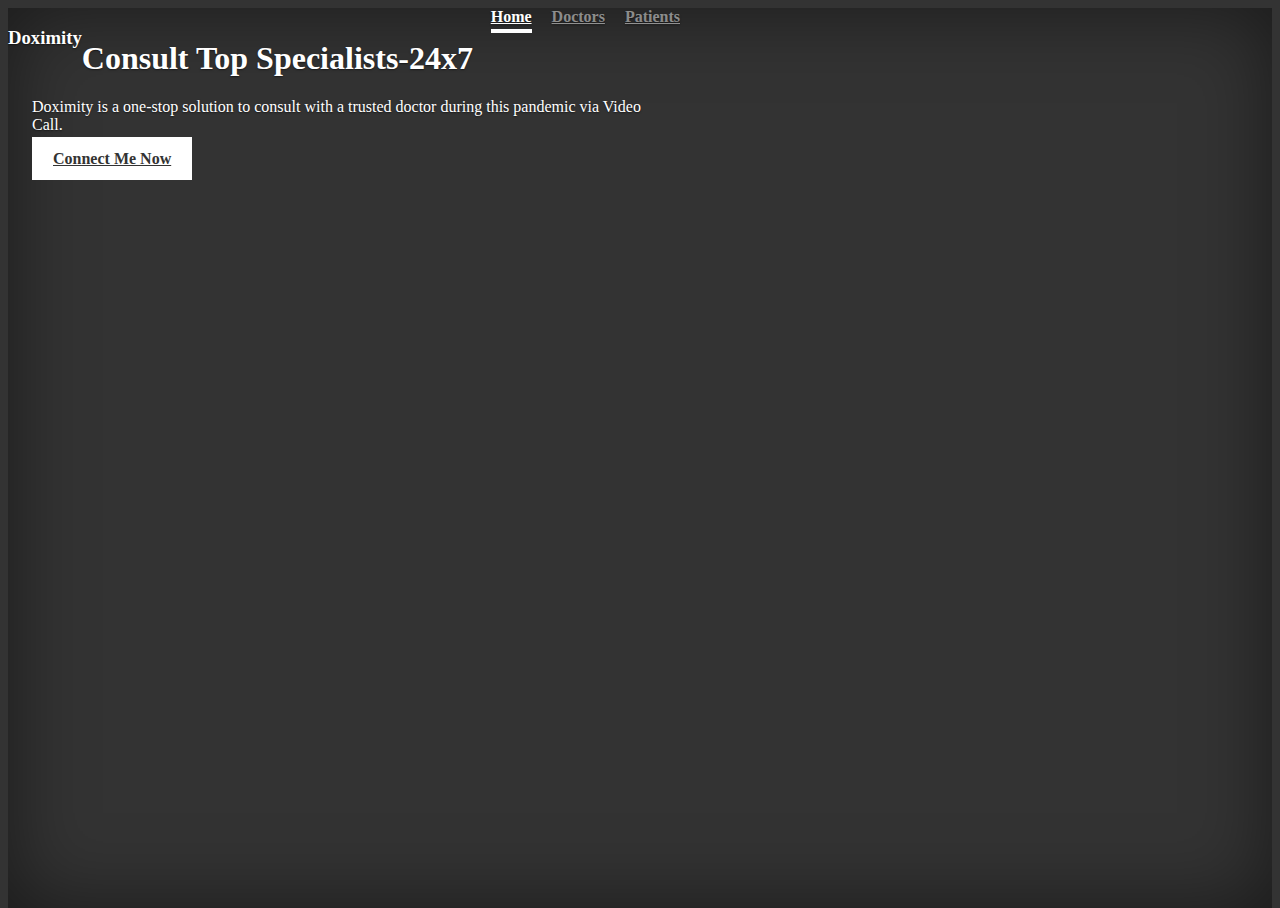
<file: cover/index.html>
<!doctype html>
<html lang="en">
  <head>
    <meta charset="utf-8">
    <meta name="viewport" content="width=device-width, initial-scale=1, shrink-to-fit=no">
    <meta name="description" content="">
    <meta name="author" content="Mark Otto, Jacob Thornton, and Bootstrap contributors">
    <meta name="generator" content="Jekyll v4.0.1">
    <title>Home Page</title>

    <link rel="canonical" href="https://getbootstrap.com/docs/4.5/examples/cover/">

    <!-- Bootstrap core CSS -->
    <link rel="stylesheet" href="https://stackpath.bootstrapcdn.com/bootstrap/4.5.0/css/bootstrap.min.css" integrity="sha384-9aIt2nRpC12Uk9gS9baDl411NQApFmC26EwAOH8WgZl5MYYxFfc+NcPb1dKGj7Sk" crossorigin="anonymous">

    <style>
      .bd-placeholder-img {
        font-size: 1.125rem;
        text-anchor: middle;
        -webkit-user-select: none;
        -moz-user-select: none;
        -ms-user-select: none;
        user-select: none;
      }

      @media (min-width: 768px) {
        .bd-placeholder-img-lg {
          font-size: 3.5rem;
        }
      }
    </style>
    <!-- Custom styles for this template -->
    <link href="cover.css" rel="stylesheet">
  </head>
  <body class="text-center">
    <div class="cover-container d-flex w-100 h-100 p-3 mx-auto flex-column">
  <header class="masthead mb-auto">
    <div class="inner">
      <h3 class="masthead-brand">Doximity</h3>
      <nav class="nav nav-masthead justify-content-center">
        <a class="nav-link active" href="#">Home</a>
        <a class="nav-link" href="#">Doctors</a>
        <a class="nav-link" href="#">Patients</a>
      </nav>
    </div>
  </header>

  <main role="main" class="inner cover">
    <h1 class="cover-heading">Consult Top Specialists-24x7</h1>
    <p class="lead">Doximity is a one-stop solution to consult with a trusted doctor during this pandemic via Video Call.</p>
    <p class="lead">
      <a href="#" class="btn btn-lg btn-secondary">Connect Me Now</a>
    </p>
  </main>

  <footer class="mastfoot mt-auto">
    <div class="inner">
      <!-- <p>Cover template for <a href="https://getbootstrap.com/">Bootstrap</a>, by <a href="https://twitter.com/mdo">@mdo</a>.</p> -->
    </div>
  </footer>
</div>
</body>
</html>
</file>
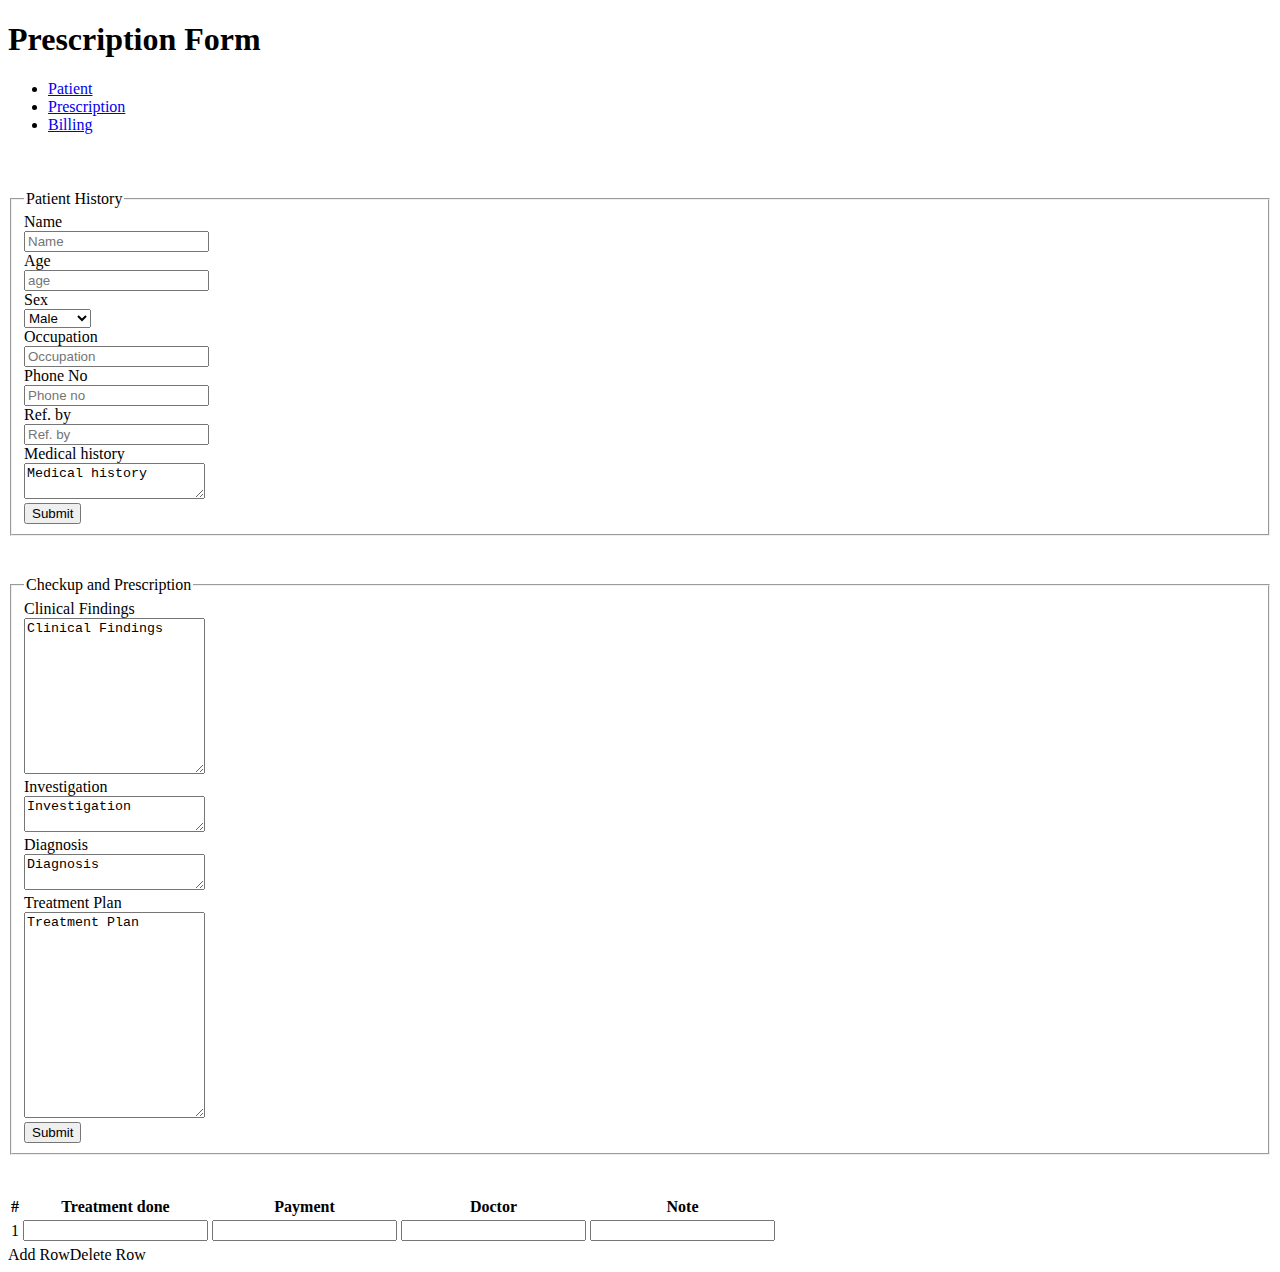
<file: Prescription Form/index.html>
<!DOCTYPE html>
<html lang="en">
<head>
    <meta charset="UTF-8">
    <meta name="viewport" content="width=device-width, initial-scale=1.0">
    <link rel="stylesheet" href="https://stackpath.bootstrapcdn.com/bootstrap/4.5.0/css/bootstrap.min.css" integrity="sha384-9aIt2nRpC12Uk9gS9baDl411NQApFmC26EwAOH8WgZl5MYYxFfc+NcPb1dKGj7Sk" crossorigin="anonymous">
    <title>Prescription Form</title>
    <style>
        button{
            text-align: center;
        }
    </style>
</head>
<body>
    
<h1> Prescription Form</h1>

<ul class="nav nav-tabs">
    <li class="active"><a data-toggle="tab" href="#patient">Patient</a></li>
    <li><a data-toggle="tab" href="#prescription">Prescription</a></li>
    <li><a data-toggle="tab" href="#billing">Billing</a></li>
</ul>
<div class="tab-content">
    <div id="patient" class="tab-pane fade in active">
        <div class="container-fluid">
            <div style="height:40px"></div>
            <div class="row">
                <div class="col-xs-1 col-sm-2 col-md-2 "></div>
                <form method="POST" action="" accept-charset="UTF-8" class="form-horizontal col-xs-12 col-sm-10 col-md-8">
                    <!-- <form class="form-horizontal col-xs-10 col-sm-6 col-md-4 ">-->
                    <fieldset>
                        <!-- Form Name -->
                        <legend>Patient History</legend>
                        <!-- Text input-->
                        <div class="form-group">
                            <label class="col-md-1 control-label" for="name">Name</label>
                            <div class="col-md-5">
                                <input id="name" name="name" type="text" placeholder="Name" class="form-control input-md">
                            </div>
                            <label class="col-md-1 control-label" for="age">Age</label>
                            <div class="col-md-2">
                                <input id="age" name="age" type="text" placeholder="age" class="form-control input-md">
                            </div>
                            <label class="col-md-1 control-label" for="Sex">Sex</label>
                            <div class="col-md-2">
                                <select class="select form-control" name="sex[]" id="sex">
                                    <option value="Male">
                                        Male
                                    </option>
                                    <option value="Female">
                                        Female
                                    </option>
                                    <option value="NA">
                                        NA
                                    </option>
                                </select>
                            </div>
                        </div>
                        
                        <div class="form-group">
                            <label class="col-md-6 control-label" for="occupation">Occupation</label>
                            <div class="col-md-6">
                                <input id="occupation" name="occupation" type="text" placeholder="Occupation" class="form-control input-md">
                            </div>
                            <label class="col-md-6 control-label" for="phone">Phone No</label>
                            <div class="col-md-4">
                                <input id="phone" name="phone" type="text" placeholder="Phone no" class="form-control input-md">
                            </div>
                        </div>
                        <div class="form-group">
                            <label class="col-md-6 control-label" for="ref">Ref. by</label>
                            <div class="col-md-11">
                                <input id="ref" name="ref" type="text" placeholder="Ref. by" class="form-control input-md">
                            </div>
                        </div>
                        <!-- Textarea -->
                        <div class="form-group">
                            <label class="col-md-6 control-label" for="history">Medical history</label>
                            <div class="col-md-11">
                                <textarea class="form-control" id="history" name="history">Medical history</textarea>
                            </div>
                        </div>
                        <!-- Textarea -->
                        <!-- Button -->
                        <div class="form-group">
                            <label class="col-md-1 control-label" for="submit"></label>
                            <div class="col-md-4">
                                <button id="submit" name="submit" class="btn btn-primary">Submit</button>
                            </div>
                        </div>
                    </fieldset>
                    <!--</form>-->
                </form>
            </div>
        </div>
    </div>
    <div id="prescription" class="tab-pane fade">
        <div class="container-fluid">
            <div style="height:40px"></div>
            <div class="row">
                <div class="col-xs-1 col-sm-2 col-md-2 "></div>
                <form method="POST" action="" accept-charset="UTF-8" class="form-horizontal col-xs-12 col-sm-10 col-md-8">
                    <!-- <form class="form-horizontal col-xs-10 col-sm-6 col-md-4 ">-->
                    <fieldset>
                        <!-- Form Name -->
                        <legend>Checkup and Prescription</legend>
                        
                        <!-- Textarea-->
                        <div class="form-group">
                            <label class="col-md-6 control-label" for="findings">Clinical Findings</label>
                            <div class="col-md-11">
                                <textarea class="form-control" id="findings" name="findings" style="height:150px">Clinical Findings</textarea>
                            </div>
                        </div>
                        <!-- Textarea -->
                        <div class="form-group">
                            <label class="col-md-1 control-label" for="Investigation">Investigation</label>
                            <div class="col-md-11">
                                <textarea class="form-control" id="Investigation" name="Investigation">Investigation</textarea>
                            </div>
                        </div>
                        <!-- Textarea -->
                        <div class="form-group">
                            <label class="col-md-1 control-label" for="Diagnosis">Diagnosis</label>
                            <div class="col-md-11">
                                <textarea class="form-control" id="Diagnosis" name="Diagnosis">Diagnosis</textarea>
                            </div>
                        </div>
                        <!-- Textarea -->
                        <div class="form-group">
                            <label class="col-md-6 control-label" for="Treatment">Treatment Plan</label>
                            <div class="col-md-11">
                                <textarea class="form-control" id="Treatment" name="Treatment" style="height:200px">Treatment Plan</textarea>
                            </div>
                        </div>
                        <!-- Button -->
                        <div class="form-group">
                            <label class="col-md-1 control-label" for="submit"></label>
                            <div class="col-md-4">
                                <button id="submit" name="submit" class="btn btn-primary">Submit</button>
                            </div>
                        </div>
                    </fieldset>
                    <!--</form>-->
                </form>
            </div>
        </div>
    </div>
    <div id="billing" class="tab-pane fade">
        <div class="container">
            <div style="height:40px"></div>
            <div class="row clearfix">
                <div class="col-md-12 column">
                    <table class="table table-bordered table-hover" id="tab_logic">
                        <thead>
                            <tr>
                                <th class="text-center">
                                    #
                                </th>
                                <th class="text-center">
                                    Treatment done
                                </th>
                                <th class="text-center">
                                    Payment
                                </th>
                                <th class="text-center">
                                    Doctor
                                </th>
                                <th class="text-center">
                                    Note
                                </th>
                            </tr>
                        </thead>
                        <tbody>
                            <tr id='addr0'>
                                <td>
                                    1
                                </td>
                                <td>
                                    <input type="text" name='treatment0' placeholder='' class="form-control" />
                                </td>
                                <td>
                                    <input type="text" name='payment0' placeholder='' class="form-control" />
                                </td>
                                <td>
                                    <input type="text" name='doc0' placeholder='' class="form-control" />
                                </td>
                                <td>
                                    <input type="text" name='note0' placeholder='' class="form-control" />
                                </td>
                            </tr>
                            <tr id='addr1'></tr>
                        </tbody>
                    </table>
                </div>
            </div>
            <a id="add_row" class="btn btn-default pull-left">Add Row</a><a id='delete_row' class="pull-right btn btn-default">Delete Row</a>
        </div>
    </div>
</div>
    
<script src="https://code.jquery.com/jquery-3.5.1.slim.min.js" integrity="sha384-DfXdz2htPH0lsSSs5nCTpuj/zy4C+OGpamoFVy38MVBnE+IbbVYUew+OrCXaRkfj" crossorigin="anonymous"></script>
<script src="https://cdn.jsdelivr.net/npm/popper.js@1.16.0/dist/umd/popper.min.js" integrity="sha384-Q6E9RHvbIyZFJoft+2mJbHaEWldlvI9IOYy5n3zV9zzTtmI3UksdQRVvoxMfooAo" crossorigin="anonymous"></script>
<script src="https://stackpath.bootstrapcdn.com/bootstrap/4.5.0/js/bootstrap.min.js" integrity="sha384-OgVRvuATP1z7JjHLkuOU7Xw704+h835Lr+6QL9UvYjZE3Ipu6Tp75j7Bh/kR0JKI" crossorigin="anonymous"></script>
<script src="script.js"></script>
</body>
</html>
</file>
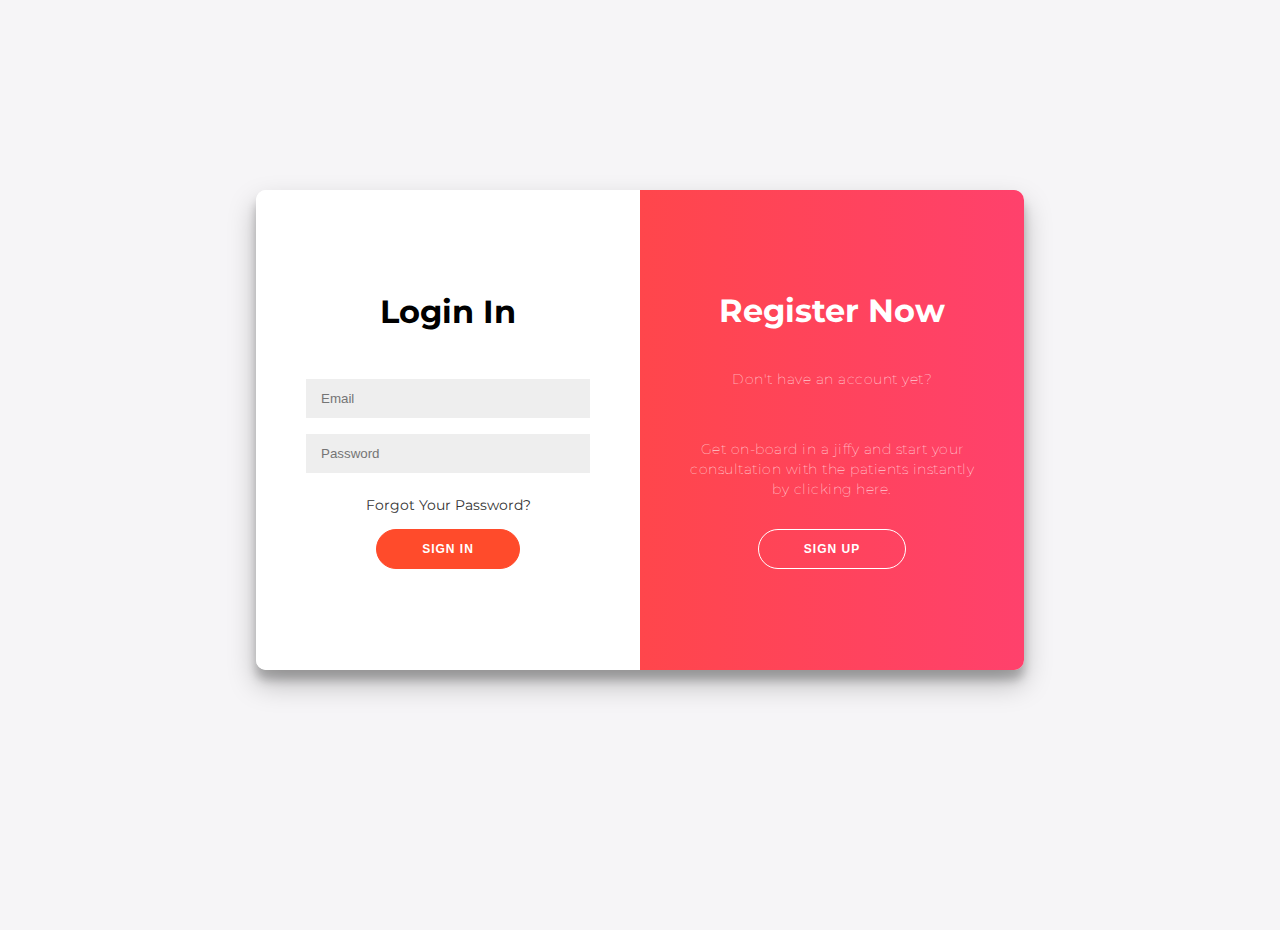
<file: signlog.html>
<!DOCTYPE html>
<html>
<head>
	<title>SignUp and Login</title>
	<link rel="stylesheet" type="text/css" href="style.css">
	<link rel="stylesheet" href="https://cdnjs.cloudflare.com/ajax/libs/font-awesome/4.7.0/css/font-awesome.min.css">
</head>
<body>

<div class="container" id="container">
<div class="form-container sign-up-container">

<form action="">
	<h1>Create Account</h1>
	<!-- <div class="social-container">
		<a href="#" class="social"><i class="fa fa-facebook"></i></a>
		<a href="#" class="social"><i class="fa fa-google"></i></a>
		<a href="#" class="social"><i class="fa fa-linkedin"></i></a>
	</div> -->
	<!-- <span>or use your email for registration</span> -->
	<br>
	<input type="text" name="registration_id" placeholder="Registration No.">
	<input type="text" name="name" placeholder="Name">
	<input type="number" name="phone_number" placeholder="Phone Number">	
	<input type="email" name="email" placeholder="Email">
	<input type="password" name="password" placeholder="Password">
	<input type="password" name="confirm_password" placeholder="Confirm Password">
	<button style="margin-top: 10px ;">Register Now</button>
</form>
</div>
<div class="form-container sign-in-container">
	<form action="#">
		<h1>Login In</h1>
		<div class="social-container">
		<!-- <a href="#" class="social"><i class="fa fa-facebook"></i></a> -->
		<!-- <a href="#" class="social"><i class="fa fa-google"></i></a> -->
		<!-- <a href="#" class="social"><i class="fa fa-linkedin"></i></a> -->
	</div>
	<!-- <span>or use your account</span> -->
	<input type="email" name="email" placeholder="Email">
	<input type="password" name="password" placeholder="Password">
	<a href="#">Forgot Your Password?</a>

	<button>Sign In</button>
	</form>
</div>
<div class="overlay-container">
	<div class="overlay">
		<div class="overlay-panel overlay-left">
			<h1>Welcome back, Doc!</h1>
			<br>
			<p>
			Already registered with us?</p><p>
			Please sign in with your credentials by clicking here.</p>
			<button class="ghost" id="signIn">Sign In</button>
		</div>
		<div class="overlay-panel overlay-right">
			<h1> Register Now</h1>
			<br>
			<p> Don't have an account yet?</p>
			<p>Get on-board in a jiffy and start your consultation with the patients instantly by clicking here.</p>
			
			<button class="ghost" id="signUp">Sign Up</button>
		</div>
	</div>
</div>
</div>

<script type="text/javascript">
	const signUpButton = document.getElementById('signUp');
	const signInButton = document.getElementById('signIn');
	const container = document.getElementById('container');

	signUpButton.addEventListener('click', () => {
		container.classList.add("right-panel-active");
	});
	signInButton.addEventListener('click', () => {
		container.classList.remove("right-panel-active");
	});
</script>

</body>
</html>
</file>
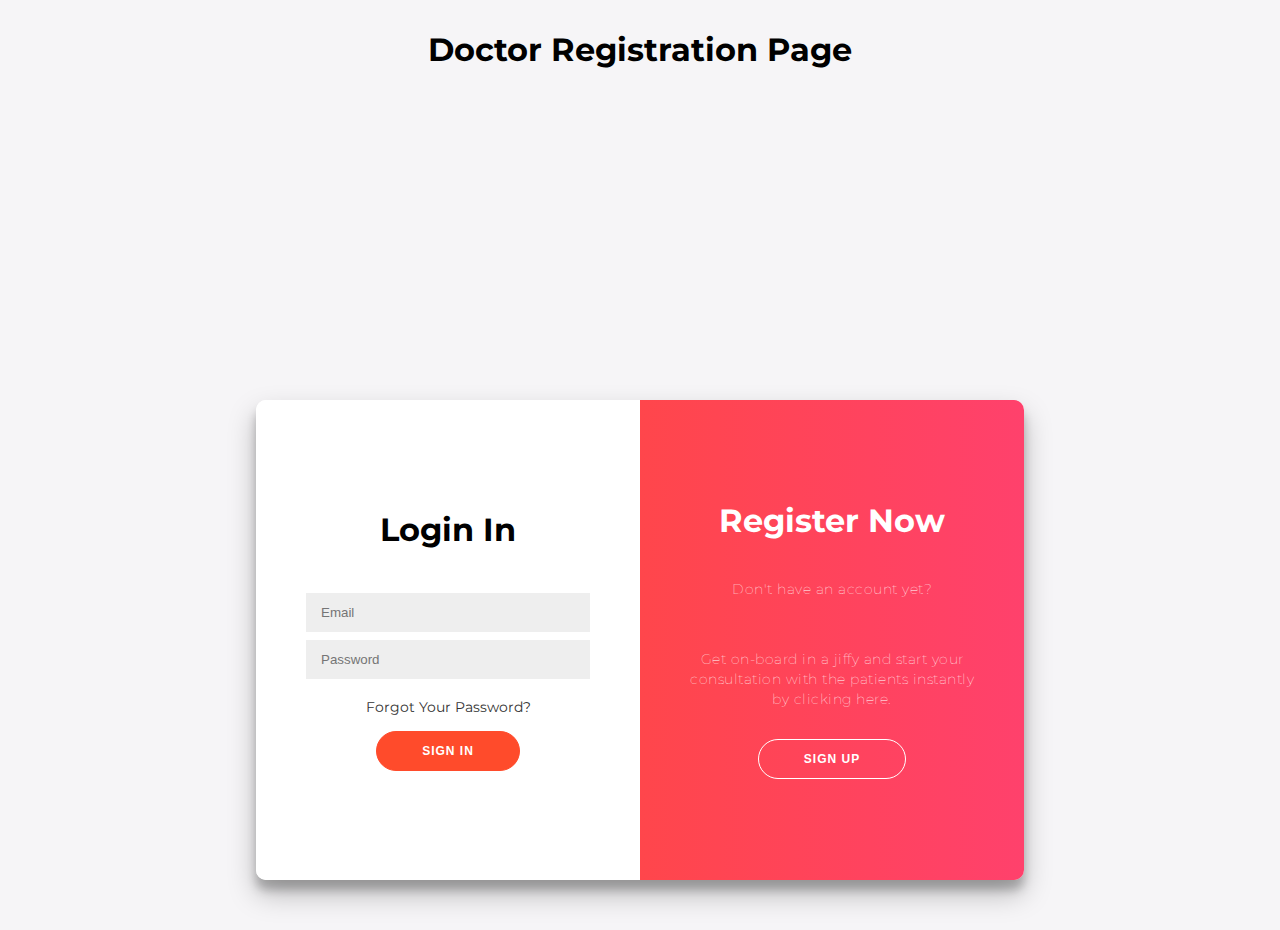
<file: Doctor Registration Page/signlog.html>
<!DOCTYPE html>
<html>
<head>
	<title>SignUp and Login</title>
	<link rel="stylesheet" type="text/css" href="style.css">
	<link rel="stylesheet" href="https://cdnjs.cloudflare.com/ajax/libs/font-awesome/4.7.0/css/font-awesome.min.css">

	<!-- <link href="https://fonts.googleapis.com/css?family=Indie+Flower|Lobster" rel="stylesheet"> -->
</head>
<body>
<h1 id="heading">Doctor Registration Page</h1>
<div class="container" id="container">
<div class="form-container sign-up-container">

<form action="">
	<h1>Create Account</h1>
	<!-- <div class="social-container">
		<a href="#" class="social"><i class="fa fa-facebook"></i></a>
		<a href="#" class="social"><i class="fa fa-google"></i></a>
		<a href="#" class="social"><i class="fa fa-linkedin"></i></a>
	</div> -->
	<!-- <span>or use your email for registration</span> -->
	<br>
	<input type="text" name="registration_id" placeholder="Registration No.">
	<input type="text" name="name" placeholder="Name">
	<input type="number" name="phone_number" placeholder="Phone Number">
	<input type="email" name="email" placeholder="Email">
	<input type="password" name="password" placeholder="Password">
	<input type="password" name="confirm_password" placeholder="Confirm Password">
	<button>Register Now</button>
</form>
</div>
<div class="form-container sign-in-container">
	<form action="#">
		<h1>Login In</h1>
		<div class="social-container">
		<!-- <a href="#" class="social"><i class="fa fa-facebook"></i></a> -->
		<!-- <a href="#" class="social"><i class="fa fa-google"></i></a> -->
		<!-- <a href="#" class="social"><i class="fa fa-linkedin"></i></a> -->
	</div>
	<!-- <span>or use your account</span> -->
	<input type="email" name="email" placeholder="Email">
	<input type="password" name="password" placeholder="Password">
	<a href="#">Forgot Your Password?</a>

	<button>Sign In</button>
	</form>
</div>
<div class="overlay-container">
	<div class="overlay">
		<div class="overlay-panel overlay-left">
			<h1>Welcome back, Doc!</h1>
			<br>
			<p>
			Already registered with us?</p><p>
			Please sign in with your credentials by clicking here.</p>
			<button class="ghost" id="signIn">Sign In</button>
		</div>
		<div class="overlay-panel overlay-right">
			<h1> Register Now</h1>
			<br>
			<p> Don't have an account yet?</p>
			<p>Get on-board in a jiffy and start your consultation with the patients instantly by clicking here.</p>

			<button class="ghost" id="signUp">Sign Up</button>
		</div>
	</div>
</div>
</div>


<!-- <footer>
	<p>Made with love by </p>
    www 🎲 Runtime_Terror 🎲 com
  </footer> -->

<script type="text/javascript">
	const signUpButton = document.getElementById('signUp');
	const signInButton = document.getElementById('signIn');
	const container = document.getElementById('container');

	signUpButton.addEventListener('click', () => {
		container.classList.add("right-panel-active");
	});
	signInButton.addEventListener('click', () => {
		container.classList.remove("right-panel-active");
	});
</script>

</body>
</html>
</file>
<file: cover/cover.css>
/*
 * Globals
 */

/* Links */
a,
a:focus,
a:hover {
  color: #fff;
}

/* Custom default button */
.btn-secondary,
.btn-secondary:hover,
.btn-secondary:focus {
  color: #333;
  text-shadow: none; /* Prevent inheritance from `body` */
  background-color: #fff;
  border: .05rem solid #fff;
}


/*
 * Base structure
 */

html,
body {
  height: 100%;
  /* background: url('C:\\Users\\hp\\Downloads\\hush-naidoo-yo01Z-9HQAw-unsplash.jpg'); */
  background-color: #333;
  /* background-position: center;
  background-size: contain;
  background-repeat: no-repeat; */

}

body {

  display: -ms-flexbox;
  display: flex;
  color: #fff;
  text-shadow: 0 .05rem .1rem rgba(0, 0, 0, .5);
  box-shadow: inset 0 0 5rem rgba(0, 0, 0, .5);
}

.cover-container {
  max-width: 42em;
}


/*
 * Header
 */
.masthead {
  margin-bottom: 2rem;
}

.masthead-brand {
  margin-bottom: 0;
}

.nav-masthead .nav-link {
  padding: .25rem 0;
  font-weight: 700;
  color: rgba(255, 255, 255, .5);
  background-color: transparent;
  border-bottom: .25rem solid transparent;
}

.nav-masthead .nav-link:hover,
.nav-masthead .nav-link:focus {
  border-bottom-color: rgba(255, 255, 255, .25);
}

.nav-masthead .nav-link + .nav-link {
  margin-left: 1rem;
}

.nav-masthead .active {
  color: #fff;
  border-bottom-color: #fff;
}

@media (min-width: 48em) {
  .masthead-brand {
    float: left;
  }
  .nav-masthead {
    float: right;
  }
}


/*
 * Cover
 */
.cover {
  padding: 0 1.5rem;
}
.cover .btn-lg {
  padding: .75rem 1.25rem;
  font-weight: 700;
}


/*
 * Footer
 */
.mastfoot {
  color: rgba(255, 255, 255, .5);
}
</file>
<file: style.css>
@import url('https://fonts.googleapis.com/css?family=Montserrat:400,800');

* {
	box-sizing: border-box;
}

body {
	background: #f6f5f7;
	display: flex;
	justify-content: center;
	align-items: center;
	flex-direction: column;
	font-family: 'Montserrat', sans-serif;
	height: 100vh;
	margin: -20px 0 50px;
}

h1 {
	font-weight: bold;
	margin: 0;
}

h2 {
	text-align: center;
}

p {
	font-size: 14px;
	font-weight: 100;
	line-height: 20px;
	letter-spacing: 0.5px;
	margin: 20px 0 30px;
}

span {
	font-size: 12px;
}

a {
	color: #333;
	font-size: 14px;
	text-decoration: none;
	margin: 15px 0;
}

button {
	border-radius: 20px;
	border: 1px solid #FF4B2B;
	background-color: #FF4B2B;
	color: #FFFFFF;
	font-size: 12px;
	font-weight: bold;
	padding: 12px 45px;
	letter-spacing: 1px;
	text-transform: uppercase;
	transition: transform 80ms ease-in;
}

button:active {
	transform: scale(0.95);
}

button:focus {
	outline: none;
}

button.ghost {
	background-color: transparent;
	border-color: #FFFFFF;
}

form {
	background-color: #FFFFFF;
	display: flex;
	align-items: center;
	justify-content: center;
	flex-direction: column;
	padding: 0 50px;
	height: 100%;
	text-align: center;
}

input {
	background-color: #eee;
	border: none;
	padding: 12px 15px;
	margin: 8px 0;
	width: 100%;
}

.container {
	background-color: #fff;
	border-radius: 10px;
  	box-shadow: 0 14px 28px rgba(0,0,0,0.25), 
			0 10px 10px rgba(0,0,0,0.22);
	position: relative;
	overflow: hidden;
	width: 768px;
	max-width: 100%;
	min-height: 480px;
}

.form-container {
	position: absolute;
	top: 0;
	height: 100%;
	transition: all 0.6s ease-in-out;
}

.sign-in-container {
	left: 0;
	width: 50%;
	z-index: 2;
}

.container.right-panel-active .sign-in-container {
	transform: translateX(100%);
}

.sign-up-container {
	left: 0;
	width: 50%;
	opacity: 0;
	z-index: 1;
}

.container.right-panel-active .sign-up-container {
	transform: translateX(100%);
	opacity: 1;
	z-index: 5;
	animation: show 0.6s;
}

@keyframes show {
	0%, 49.99% {
		opacity: 0;
		z-index: 1;
	}
	
	50%, 100% {
		opacity: 1;
		z-index: 5;
	}
}

.overlay-container {
	position: absolute;
	top: 0;
	left: 50%;
	width: 50%;
	height: 100%;
	overflow: hidden;
	transition: transform 0.6s ease-in-out;
	z-index: 100;
}

.container.right-panel-active .overlay-container{
	transform: translateX(-100%);
}

.overlay {
	background: #FF416C;
	background: -webkit-linear-gradient(to right, #FF4B2B, #FF416C);
	background: linear-gradient(to right, #FF4B2B, #FF416C);
	background-repeat: no-repeat;
	background-size: cover;
	background-position: 0 0;
	color: #FFFFFF;
	position: relative;
	left: -100%;
	height: 100%;
	width: 200%;
  	transform: translateX(0);
	transition: transform 0.6s ease-in-out;
}

.container.right-panel-active .overlay {
  	transform: translateX(50%);
}

.overlay-panel {
	position: absolute;
	display: flex;
	align-items: center;
	justify-content: center;
	flex-direction: column;
	padding: 0 40px;
	text-align: center;
	top: 0;
	height: 100%;
	width: 50%;
	transform: translateX(0);
	transition: transform 0.6s ease-in-out;
}

.overlay-left {
	transform: translateX(-20%);
}

.container.right-panel-active .overlay-left {
	transform: translateX(0);
}

.overlay-right {
	right: 0;
	transform: translateX(0);
}

.container.right-panel-active .overlay-right {
	transform: translateX(20%);
}

.social-container {
	margin: 20px 0;
}

.social-container a {
	border: 1px solid #DDDDDD;
	border-radius: 50%;
	display: inline-flex;
	justify-content: center;
	align-items: center;
	margin: 0 5px;
	height: 40px;
	width: 40px;
}
</file>
<file: Doctor Registration Page/style.css>
@import url('https://fonts.googleapis.com/css?family=Montserrat:400,800');

* {
	box-sizing: border-box;
}

body {
	background: #f6f5f7;
	display: flex;
	justify-content: center;
	align-items: center;
	flex-direction: column;
	font-family: 'Montserrat', sans-serif;
	height: 100vh;
	margin: -20px 0 50px;
}

h1 {
	font-weight: bold;
	margin: 0;
}

h2 {
	text-align: center;
}

p {
	font-size: 14px;
	font-weight: 100;
	line-height: 20px;
	letter-spacing: 0.5px;
	margin: 20px 0 30px;
}

span {
	font-size: 12px;
}

a {
	color: #333;
	font-size: 14px;
	text-decoration: none;
	margin: 15px 0;
}

button {
	border-radius: 20px;
	border: 1px solid #FF4B2B;
	background-color: #FF4B2B;
	color: #FFFFFF;
	font-size: 12px;
	font-weight: bold;
	padding: 12px 45px;
	letter-spacing: 1px;
	text-transform: uppercase;
	transition: transform 80ms ease-in;
}

button:active {
	transform: scale(0.95);
}

button:focus {
	outline: none;
}

button.ghost {
	background-color: transparent;
	border-color: #FFFFFF;
}

form {
	background-color: #FFFFFF;
	display: flex;
	align-items: center;
	justify-content: center;
	flex-direction: column;
	padding: 0 50px;
	height: 100%;
	text-align: center;
}

input {
	background-color: #eee;
	border: none;
	padding: 12px 15px;
	margin: 4px 0;
	width: 100%;
}

.container {
	background-color: #fff;
	border-radius: 10px;
  	box-shadow: 0 14px 28px rgba(0,0,0,0.25),
			0 10px 10px rgba(0,0,0,0.22);
	position: relative;
	overflow: hidden;
	width: 768px;
	max-width: 100%;
	min-height: 480px;
	margin-top: auto;
}

.form-container {
	position: absolute;
	top: 0;
	height: 100%;
	transition: all 0.6s ease-in-out;
}

.sign-in-container {
	left: 0;
	width: 50%;
	z-index: 2;
}

.container.right-panel-active .sign-in-container {
	transform: translateX(100%);
}

.sign-up-container {
	left: 0;
	width: 50%;
	opacity: 0;
	z-index: 1;
}

.container.right-panel-active .sign-up-container {
	transform: translateX(100%);
	opacity: 1;
	z-index: 5;
	animation: show 0.6s;
}

@keyframes show {
	0%, 49.99% {
		opacity: 0;
		z-index: 1;
	}

	50%, 100% {
		opacity: 1;
		z-index: 5;
	}
}

.overlay-container {
	position: absolute;
	top: 0;
	left: 50%;
	width: 50%;
	height: 100%;
	overflow: hidden;
	transition: transform 0.6s ease-in-out;
	z-index: 100;
}

.container.right-panel-active .overlay-container{
	transform: translateX(-100%);
}

.overlay {
	background: #FF416C;
	background: -webkit-linear-gradient(to right, #FF4B2B, #FF416C);
	background: linear-gradient(to right, #FF4B2B, #FF416C);
	background-repeat: no-repeat;
	background-size: cover;
	background-position: 0 0;
	color: #FFFFFF;
	position: relative;
	left: -100%;
	height: 100%;
	width: 200%;
  	transform: translateX(0);
	transition: transform 0.6s ease-in-out;
}

.container.right-panel-active .overlay {
  	transform: translateX(50%);
}

.overlay-panel {
	position: absolute;
	display: flex;
	align-items: center;
	justify-content: center;
	flex-direction: column;
	padding: 0 40px;
	text-align: center;
	top: 0;
	height: 100%;
	width: 50%;
	transform: translateX(0);
	transition: transform 0.6s ease-in-out;
}

.overlay-left {
	transform: translateX(-20%);
}

.container.right-panel-active .overlay-left {
	transform: translateX(0);
}

.overlay-right {
	right: 0;
	transform: translateX(0);
}

.container.right-panel-active .overlay-right {
	transform: translateX(20%);
}

.social-container {
	margin: 20px 0;
}

.social-container a {
	border: 1px solid #DDDDDD;
	border-radius: 50%;
	display: inline-flex;
	justify-content: center;
	align-items: center;
	margin: 0 5px;
	height: 40px;
	width: 40px;
}

#heading{
	margin-top: 50px;
}

footer {
	color: #232323;
	text-align: center;
	font-family: 'Indie Flower', cursive;

  }
</file>
